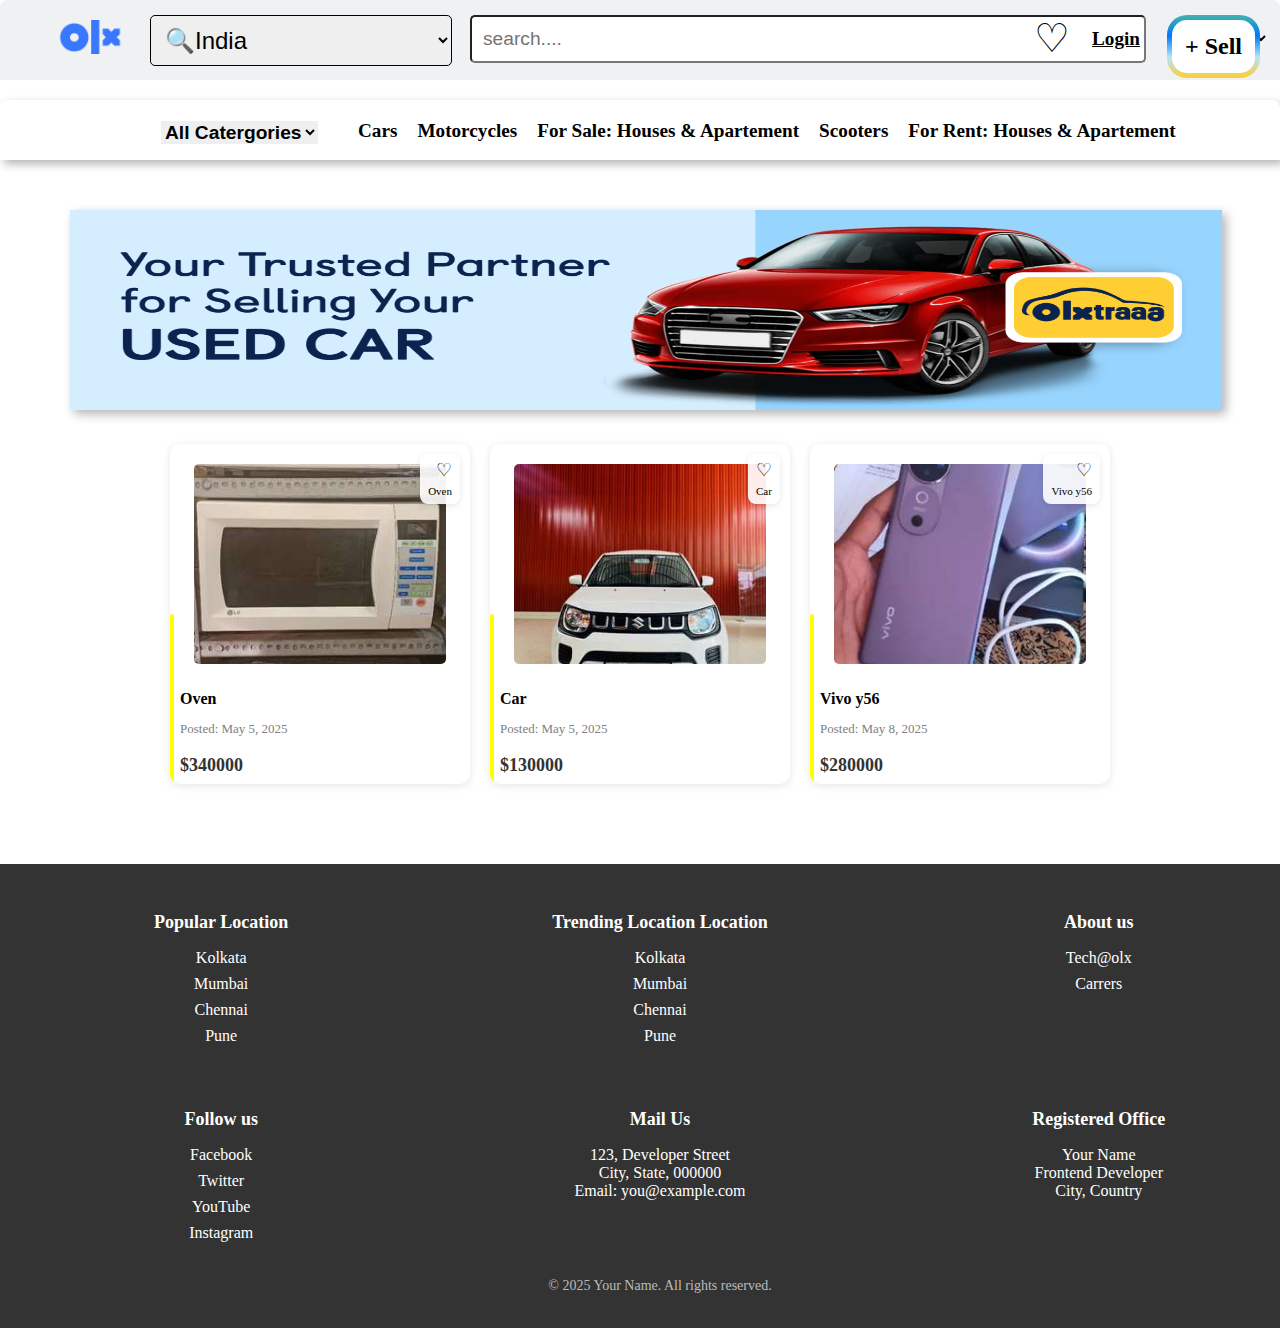
<file: day-2-olx_website/index.html>
<!DOCTYPE html>
<html lang="en">
<head>
  <meta charset="UTF-8">
  <meta name="viewport" content="width=device-width, initial-scale=1.0">
  <title>Olx.com</title>
  <link rel="stylesheet" href="index.css">
 
</head>
<body>

  <!-- Navigation Bar -->
  <section class="nav-bar">
    <img src="assets/logo.png" alt="logo">
    <select class="search-d">
      <option>🔍India</option>
      <option>𖥔 User Current Location</option>
      <option>𓍙Kerala</option>
      <option>𓍙Punjab</option>
      <option>𓍙Tamil Nadu</option>
      <option>𓍙Maharastra</option>
    </select>
    <input type="text" class="input" placeholder="search....">
    <select class="search-lang">
      <option>English</option>
      <option>हिंदी</option>
    </select>
    <label class="heart">♡</label>
    <a class="w" href="#">Login</a>
    <a class="seller">+ Sell</a>
  </section>

  <!-- Section 2 -->
  <section class="demo1">

<select class="demo2">
      <option>All Catergories</option>
    </select>
    <nav class="nav1">
      <li><a href="#">Cars</a></li>
      <li><a href="#">Motorcycles</a></li>
       <li><a href="#">For Sale: Houses & Apartement</a></li>
       <li><a href="#">Scooters</a></li>
       <li><a href="#">For Rent: Houses & Apartement</a></li>
    </nav>
  
  </section>
  <img  class="banner" src="assets/banner.png" alt="banner" style="margin-top:50px ;width:90%;height:200px;margin-left: 70px;">
  <!--card session-->

  <div class="card-container">
    <!-- Repeat this card 12 times -->
    <div class="card">
      <img src="assets/image1.jpg" alt="Item" class="card-img">
      <div class="like-emoji-box">
        <div class="like-emoji">♡</div>
        <div class="heart-info">
          <p class="desc">Oven</p>
        </div>
      </div>
      <div class="info">
        <p class="title">Oven</p>
        <p class="date">Posted: May 5, 2025</p>
        <p class="price">$340000</p>
      </div>
    </div>
  
    <div class="card">
      <img src="assets/image2.jpg" alt="Item" class="card-img">
      <div class="like-emoji-box">
        <div class="like-emoji">♡</div>
        <div class="heart-info">
          <p class="desc">Car</p>
        </div>
      </div>
      <div class="info">
        <p class="title"> Car</p>
        <p class="date">Posted: May 5, 2025</p>
        <p class="price">$130000</p>
      </div>
    </div>
  
    <div class="card">
      <img src="assets/image3.jpg" alt="Item" class="card-img">
      <div class="like-emoji-box">
        <div class="like-emoji">♡</div>
        <div class="heart-info">
          <p class="desc">Vivo y56</p>
        </div>
      </div>
      <div class="info">
        <p class="title">Vivo y56</p>
        <p class="date">Posted: May 8, 2025</p>
        <p class="price">$280000</p>
      </div>
    </div>
  
   
  
    <!-- Copy the above 4 cards two more times to make 12 -->
   
  </div>
<section class="footer">
  <!-- Footer Section -->
 
    <div class="footer-container">
   

      <div class="footer-column">
        <h3>Popular Location</h3>
        <ul>
          <li><a href="#">Kolkata</a></li>
          <li><a href="#">Mumbai</a></li>
          <li><a href="#">Chennai</a></li>
          <li><a href="#">Pune</a></li>
        </ul>
      </div>
      <div class="footer-column">
        <h3>Trending Location Location</h3>
        <ul>
          <li><a href="#">Kolkata</a></li>
          <li><a href="#">Mumbai</a></li>
          <li><a href="#">Chennai</a></li>
          <li><a href="#">Pune</a></li>
        </ul>
      </div>
      <div class="footer-column">
        <h3>About us</h3>
        <ul>
          <li><a href="#">Tech@olx</a></li>
          <li><a href="#">Carrers</a></li>
         
        </ul>
      </div>

      <div class="footer-column">
        <h3>Follow us</h3>
        <ul>
          <li><a href="#">Facebook</a></li>
          <li><a href="#">Twitter</a></li>
          <li><a href="#">YouTube</a></li>
          <li><a href="#">Instagram</a></li>
        </ul>
      </div>

      <div class="footer-column">
        <h3>Mail Us</h3>
        <p>123, Developer Street<br>City, State, 000000<br>Email: you@example.com</p>
      </div>

      <div class="footer-column">
        <h3>Registered Office</h3>
        <p>Your Name<br>Frontend Developer<br>City, Country</p>
      </div>
    </div>
    <div class="footer-bottom">
      <p>&copy; 2025 Your Name. All rights reserved.</p>
    </div>
  </footer>  
</section>  
</body>
</html>
</file>
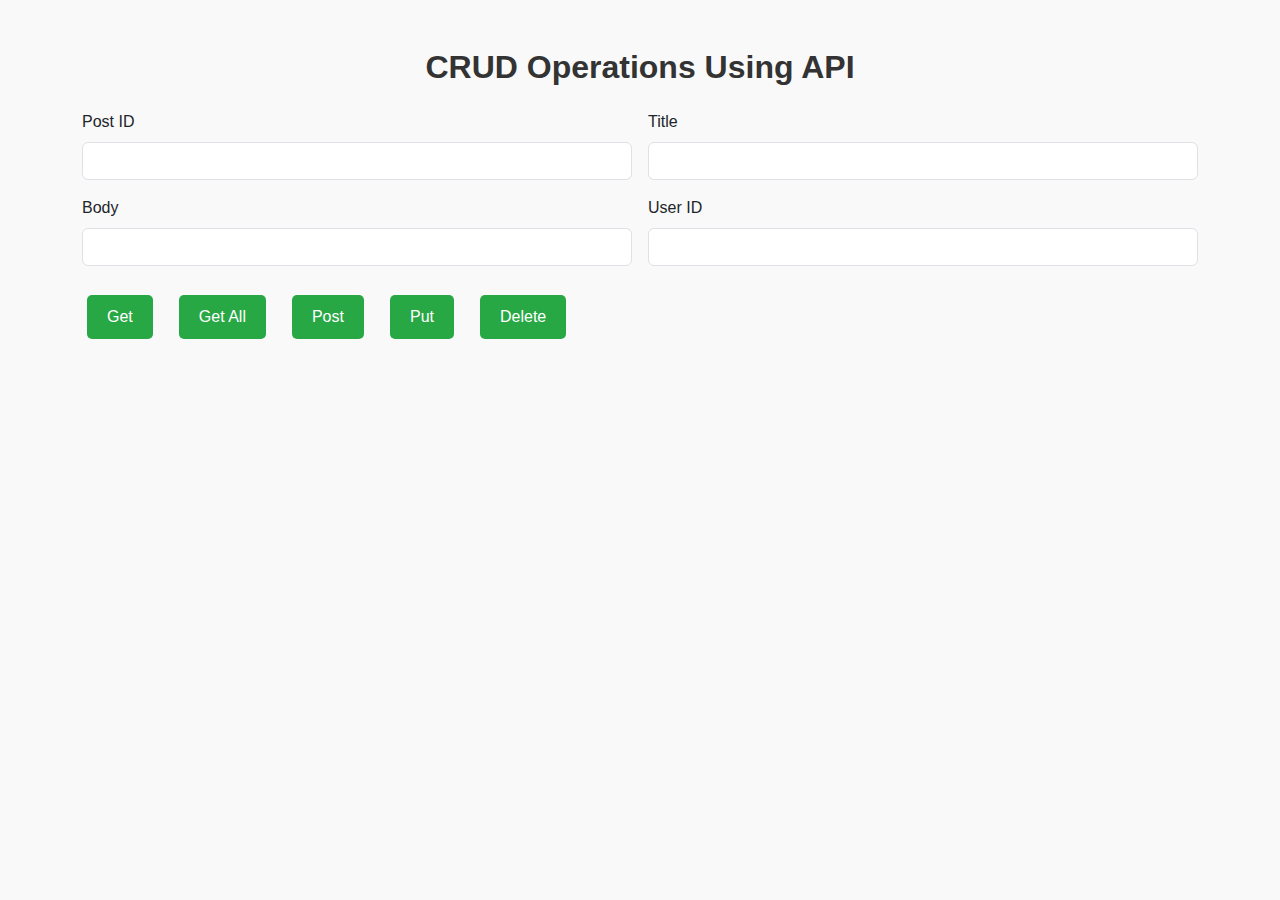
<file: fetch_API/index.html>
<!DOCTYPE html>
<html lang="en">
<head>
  <meta charset="UTF-8" />
  <meta name="viewport" content="width=device-width, initial-scale=1.0" />
  <title>CRUD Operations</title>
  <link rel="stylesheet" href="https://cdn.jsdelivr.net/npm/bootstrap@5.3.3/dist/css/bootstrap.min.css">
  <style>
    body {
  background-color: #f9f9f9;
  font-family: 'Segoe UI', sans-serif;
}

h2 {
  font-weight: bold;
  color: #333;
}

form input, form select {
  border-radius: 8px;
}

.hold section, .hold sec {
  background-color: #fff;
  border-radius: 10px;
  box-shadow: 0 0 10px rgba(0,0,0,0.05);
  padding: 20px;
  margin-bottom: 20px;
}
.mybtn {
  background-color: #28a745; /* green */
  color: white;
  border: none;
  padding: 10px 20px;
  margin: 5px;
  border-radius: 5px;
  transition: 0.3s ease;
}

  </style>
</head>
<body>
  <div class="container my-5">
    <h2 class="text-center mb-4">CRUD Operations Using API</h2>
    <form id="crudForm" class="row g-3">
      <div class="col-md-6">
        <label for="id" class="form-label">Post ID</label>
        <input type="number" class="form-control" id="id" />
      </div>
      <div class="col-md-6">
        <label for="title" class="form-label">Title</label>
        <input type="text" class="form-control" id="title" />
      </div>
      <div class="col-md-6">
        <label for="body" class="form-label">Body</label>
        <input type="text" class="form-control" id="body" />
      </div>
        <div class="col-md-6">
        <label for="userid" class="form-label">User ID</label>
        <input type="number" class="form-control" id="userid" />
      </div>

      <div class="d-flex flex-wrap gap-3 mt-4">
        <button type="button" id="get" class="mybtn">Get</button>
        <button type="button" id="getAll" class="mybtn">Get All</button>
        <button type="button" id="create" class="mybtn">Post</button>
        <button type="button" id="update" class="mybtn">Put</button>
        <button type="button" id="delete" class="mybtn">Delete</button>
      </div>
    </form>

    <div class="hold mt-5"></div>
  </div>

  <script>
    const get = document.querySelector("#get");
const getAll = document.querySelector("#getAll");
const create = document.querySelector("#create");
const update = document.querySelector("#update");
const del = document.querySelector("#delete");

// GET ONE
function getPost() {
    const id = document.querySelector("#id").value;
    fetch(`https://jsonplaceholder.typicode.com/posts/${id}`)
        .then(res => res.json())
        .then(post => {
            const sec = document.createElement("section");
            for (let key in post) {
                sec.innerHTML += `<p><strong>${key}</strong>: ${post[key]}</p>`;
            }
            sec.className = "container mt-3";
            document.querySelector(".hold").append(sec);
        });
}

// GET ALL
function getAllPost() {
    const hold = document.querySelector(".hold");
    hold.innerHTML = "";
    fetch("https://jsonplaceholder.typicode.com/posts")
        .then(res => res.json())
        .then(posts => {
            posts.forEach(post => {
                const sec = document.createElement("section");
                sec.className = "container";
                for (let key in post) {
                    sec.innerHTML += `<p><strong>${key}</strong>: ${post[key]}</p>`;
                }
                hold.append(sec);
            });
        });
}

// CREATE
function createPost() {
    const title = document.querySelector("#title").value;
    const body = document.querySelector("#body").value;
    const userId = document.querySelector("#userid").value;

    fetch("https://jsonplaceholder.typicode.com/posts", {
        method: "POST",
        body: JSON.stringify({ title, body, userId }),
        headers: {
            "Content-type": "application/json; charset=UTF-8"
        }
    })
    .then(res => res.json())
    .then(data => {
        alert("Post created!");
        console.log(data);
    });
}

// UPDATE
function updatePost() {
    const id = document.querySelector("#id").value;
    const title = document.querySelector("#title").value;
    const body = document.querySelector("#body").value;
    const userId = document.querySelector("#userid").value;

    fetch(`https://jsonplaceholder.typicode.com/posts/${id}`, {
        method: "PUT",
        body: JSON.stringify({ id, title, body, userId }),
        headers: {
            "Content-type": "application/json; charset=UTF-8"
        }
    })
    .then(res => res.json())
    .then(data => {
        alert("Post updated!");
        console.log(data);
    });
}

// DELETE
function deletePost() {
    const id = document.querySelector("#id").value;
    fetch(`https://jsonplaceholder.typicode.com/posts/${id}`, {
        method: "DELETE"
    })
    .then(() => {
        alert("Post deleted!");
    });
}

get.addEventListener("click", getPost);
getAll.addEventListener("click", getAllPost);
create.addEventListener("click", createPost);
update.addEventListener("click", updatePost);
del.addEventListener("click", deletePost);

  </script>
</body>
</html>
</file>
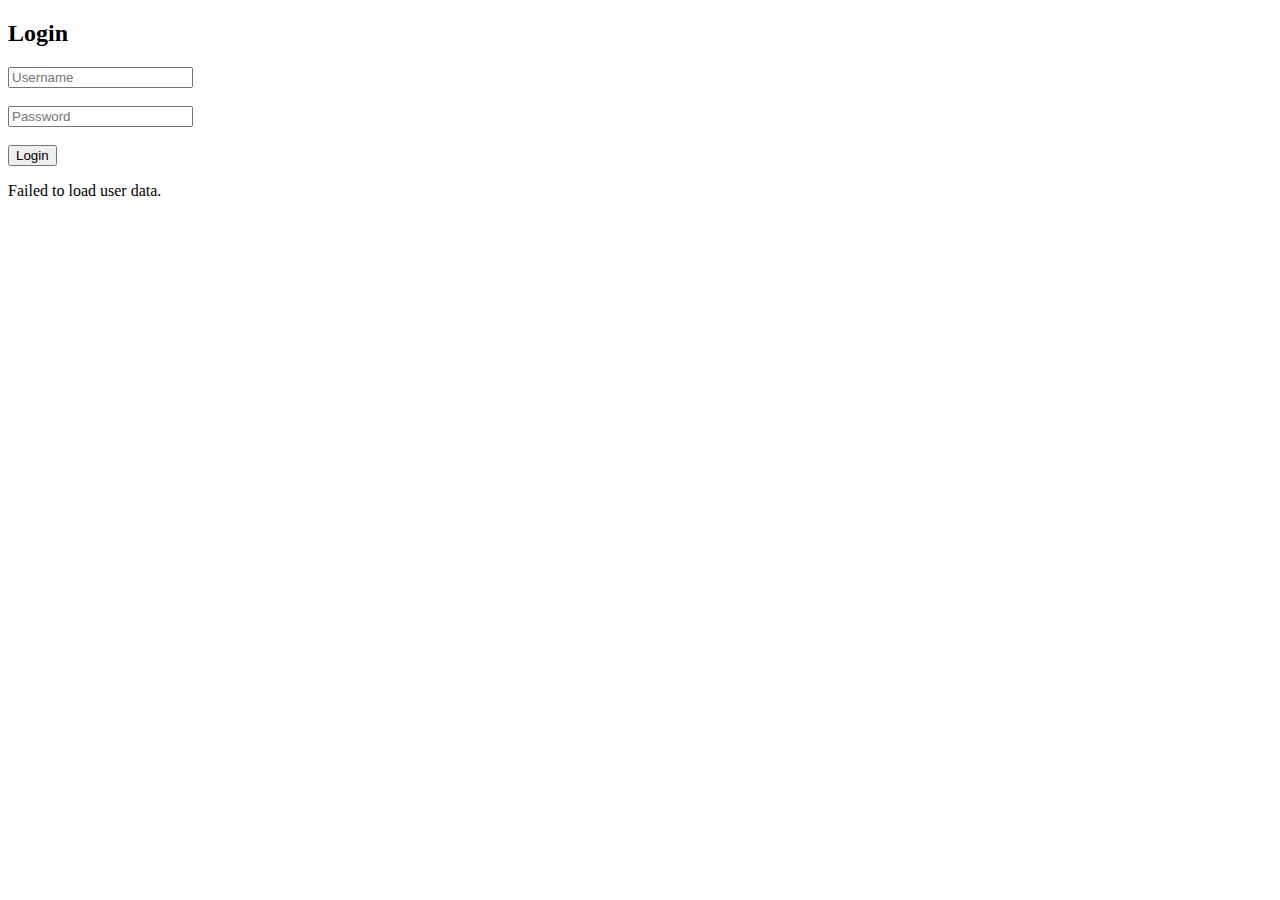
<file: day-2-olx_website/js/api.html>
<!DOCTYPE html>
<html>
<head>
  <title>Login with API Users + Fixed Password</title>
</head>
<body>

<h2>Login</h2>

<input type="text" id="username" placeholder="Username"><br><br>
<input type="password" id="password" placeholder="Password"><br><br>
<button onclick="login()">Login</button>

<p id="result"></p>

<script>
  let users = [];

  // Fetch users from public API on page load
  fetch('https://jsonplaceholder.typicode.com/users')
    .then(res => res.json())
    .then(data => {
      users = data; // Save users to variable
      console.log('Users loaded:', users);
    })
    .catch(err => {
      console.error('Failed to load users:', err);
      document.getElementById('result').textContent = 'Failed to load user data.';
    });

  function login() {
    const usernameInput = document.getElementById('username').value.trim();
    const passwordInput = document.getElementById('password').value;
    const result = document.getElementById('result');

    if (!usernameInput || !passwordInput) {
      result.style.color = 'red';
      result.textContent = 'Please enter both username and password.';
      return;
    }

    // Find user by username (case sensitive)
    const user = users.find(u => u.username === usernameInput);

    if (!user) {
      result.style.color = 'red';
      result.textContent = 'Login failed: Username not found.';
      return;
    }

    // Fixed password check (all users have password '1234')
    if (passwordInput === '1234') {
      result.style.color = 'green';
      result.textContent = `Login successful! Welcome, ${user.name}.`;
    } else {
      result.style.color = 'red';
      result.textContent = 'Login failed: Incorrect password.';
    }
  }
</script>

</body>
</html>
</file>
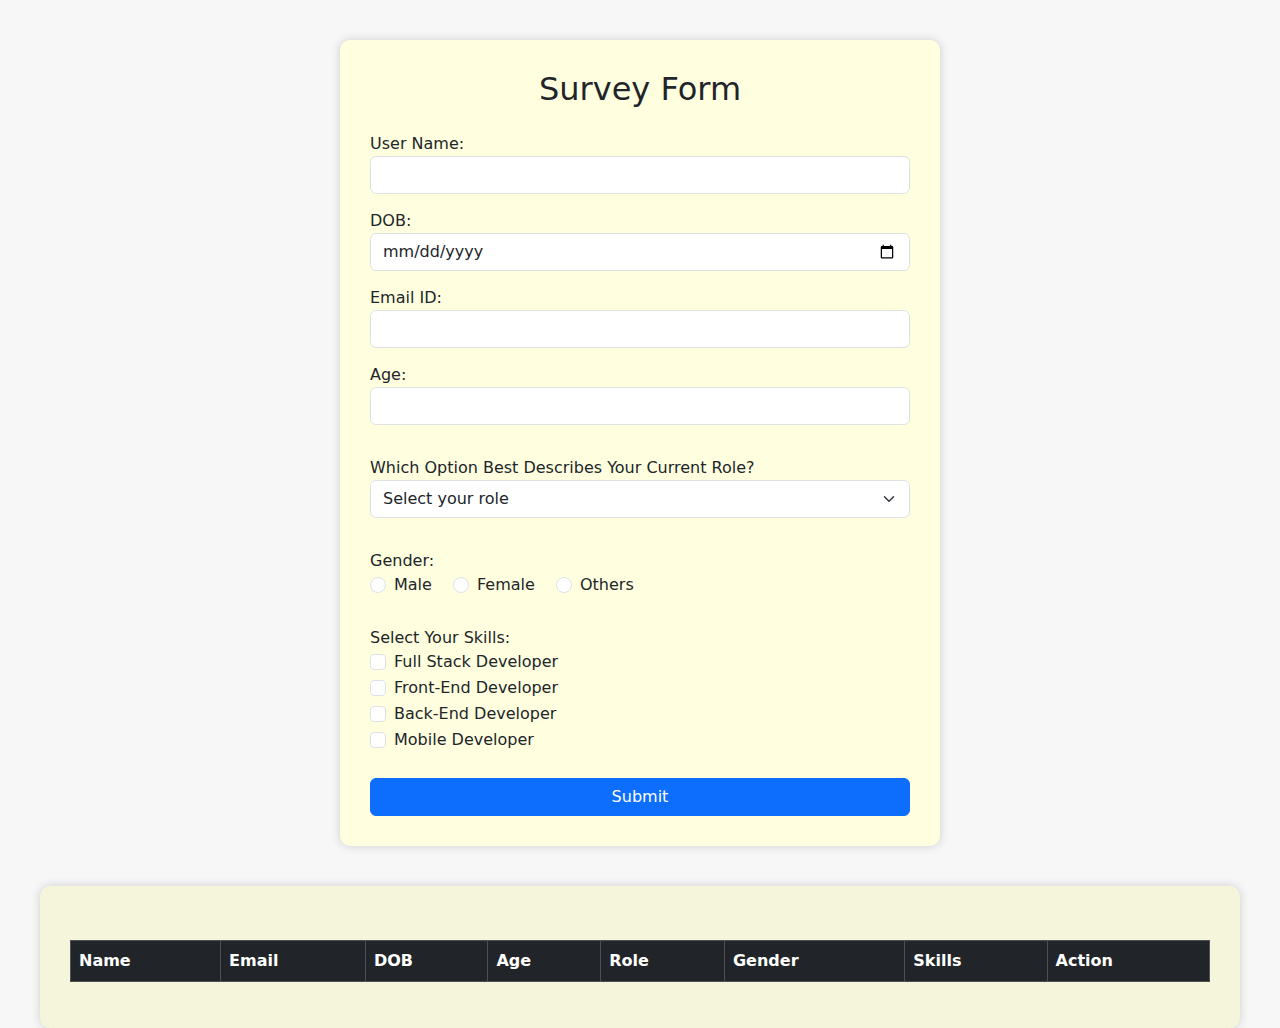
<file: day-2-olx_website/js/array.html>
<!DOCTYPE html>
<html lang="en">
<head>
  <meta charset="UTF-8" />
  <meta name="viewport" content="width=device-width, initial-scale=1.0"/>
  <title>Survey Form</title>
  <link href="https://cdn.jsdelivr.net/npm/bootstrap@5.3.3/dist/css/bootstrap.min.css" rel="stylesheet">
  <style>
    body {
      background-color: #f7f7f7;
    }
    .container {
      background-color: lightyellow;
      max-width: 600px;
      padding: 30px;
      border-radius: 10px;
      box-shadow: 0 0 10px #ccc;
      margin-top: 40px;
    }
    label {
      font-weight: 500;
    }
    input, select {
      width: 100%;
      margin-bottom: 15px;
    }
    .btn-submit {
      width: 100%;
    }
    table {
      margin-top: 30px;
    }
    .m1 {
      background-color: beige;
      max-width: 1200px;
      padding: 30px;
      border-radius: 10px;
      box-shadow: 0 0 10px #ccc;
      margin-top: 40px;
    }
  </style>
</head>
<body>

<div class="container">
  <h2 class="text-center mb-4">Survey Form</h2>
  <form onsubmit="submitForm(event)">
    <input type="hidden" id="editIndex" value="-1">
    <label>User Name:</label>
    <input type="text" id="name" class="form-control" required>

    <label for="brithday">DOB:</label>
    <input type="date" id="brithday" name="brithday" class="form-control" required>

    <label for="email">Email ID:</label>
    <input type="email" id="email" class="form-control" required>

    <label for="age">Age:</label>
    <input type="number" id="age" min="0" max="60" class="form-control" required>

    <label class="mt-3">Which Option Best Describes Your Current Role?</label>
    <select id="role" class="form-select" required>
      <option value="">Select your role</option>
      <option value="Student">Student</option>
      <option value="Professional">Professional</option>
      <option value="Graduate">Graduate</option>
    </select>

    <label class="mt-3">Gender:</label><br>
    <div class="form-check form-check-inline">
      <input type="radio" class="form-check-input" name="gender" value="Male" id="gender1" required>
      <label class="form-check-label" for="gender1">Male</label>
    </div>
    <div class="form-check form-check-inline">
      <input type="radio" class="form-check-input" name="gender" value="Female" id="gender2" required>
      <label class="form-check-label" for="gender2">Female</label>
    </div>
    <div class="form-check form-check-inline">
      <input type="radio" class="form-check-input" name="gender" value="Others" id="gender3" required>
      <label class="form-check-label" for="gender3">Others</label>
    </div>

    <br>
    <label class="mt-3">Select Your Skills:</label><br>
    <div class="form-check">
      <input type="checkbox" class="form-check-input" id="dev1" name="dev" value="Full Stack Developer">
      <label for="dev1" class="form-check-label">Full Stack Developer</label>
    </div>
    <div class="form-check">
      <input type="checkbox" class="form-check-input" id="dev2" name="dev" value="Front-End Developer">
      <label for="dev2" class="form-check-label">Front-End Developer</label>
    </div>
    <div class="form-check">
      <input type="checkbox" class="form-check-input" id="dev3" name="dev" value="Back-End Developer">
      <label for="dev3" class="form-check-label">Back-End Developer</label>
    </div>
    <div class="form-check">
      <input type="checkbox" class="form-check-input" id="dev4" name="dev" value="Mobile Developer">
      <label for="dev4" class="form-check-label">Mobile Developer</label>
    </div>

    <button class="btn btn-primary btn-submit mt-4">Submit</button>
  </form>
</div>

<div class="container m1">
  <table class="table table-bordered table-striped mt-4" id="myTable">
    <thead class="table-dark">
      <tr>
        <th>Name</th>
        <th>Email</th>
        <th>DOB</th>
        <th>Age</th>
        <th>Role</th>
        <th>Gender</th>
        <th>Skills</th>
        <th>Action</th>
      </tr>
    </thead>
    <tbody></tbody>
  </table>
</div>

<script>
  let userData = JSON.parse(localStorage.getItem('users')) || [];

  function renderTable() {
    const tableBody = document.querySelector('#myTable tbody');
    tableBody.innerHTML = '';
    userData.forEach((user, index) => {
      const row = tableBody.insertRow();
      row.insertCell(0).textContent = user.name;
      row.insertCell(1).textContent = user.email;
      row.insertCell(2).textContent = user.dob;
      row.insertCell(3).textContent = user.age;
      row.insertCell(4).textContent = user.role;
      row.insertCell(5).textContent = user.gender;
      row.insertCell(6).textContent = user.skills.join(', ');
      row.insertCell(7).innerHTML = `
        <button class="btn btn-warning btn-sm" onclick="editRow(${index})">Edit</button>
        <button class="btn btn-danger btn-sm" onclick="deleteRow(${index})">Delete</button>
      `;
    });
  }

  function validateEmail(email) {
    const pattern = /^[^ ]+@[^ ]+\.[a-z]{2,3}$/;
    return pattern.test(email);
  }

  function submitForm(event) {
    event.preventDefault();

    const name = document.getElementById('name').value.trim();
    const dob = document.getElementById('brithday').value;
    const email = document.getElementById('email').value.trim();
    const age = document.getElementById('age').value;
    const role = document.getElementById('role').value;
    const gender = document.querySelector('input[name="gender"]:checked')?.value;
    const skills = Array.from(document.querySelectorAll('input[name="dev"]:checked')).map(cb => cb.value);
    const editIndex = parseInt(document.getElementById('editIndex').value);

    if (!validateEmail(email)) {
      alert("Invalid email format.");
      return;
    }

    const newUser = { name, dob, email, age, role, gender, skills };

    if (editIndex === -1) {
      userData.push(newUser);
    } else {
      userData[editIndex] = newUser;
      document.getElementById('editIndex').value = -1;
    }

    localStorage.setItem('users', JSON.stringify(userData));
    renderTable();
    event.target.reset();
  }

  function deleteRow(index) {
    if (confirm('Are you sure you want to delete this record?')) {
      userData.splice(index, 1);
      localStorage.setItem('users', JSON.stringify(userData));
      renderTable();
    }
  }

  function editRow(index) {
    const user = userData[index];
    document.getElementById('name').value = user.name;
    document.getElementById('brithday').value = user.dob;
    document.getElementById('email').value = user.email;
    document.getElementById('age').value = user.age;
    document.getElementById('role').value = user.role;
    document.querySelector(`input[name="gender"][value="${user.gender}"]`).checked = true;

    document.querySelectorAll('input[name="dev"]').forEach(cb => {
      cb.checked = user.skills.includes(cb.value);
    });

    document.getElementById('editIndex').value = index;
  }

  // On page load
  window.onload = renderTable;
</script>

</body>
</html>
</file>
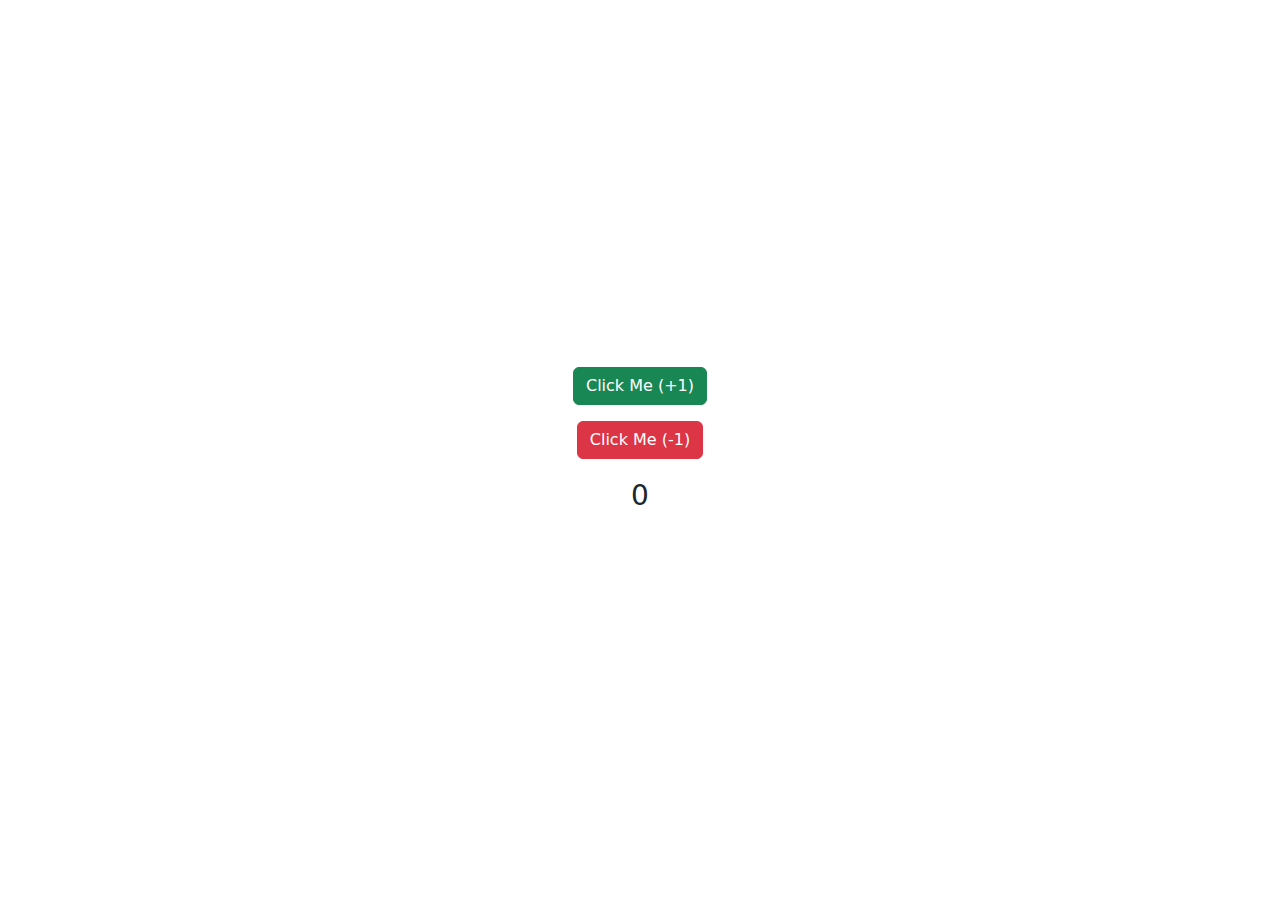
<file: day-2-olx_website/js/count.html>
<!DOCTYPE html>
<html lang="en">
<head>
    <meta charset="UTF-8">
    <meta name="viewport" content="width=device-width, initial-scale=1.0">
    <title>Document</title>
    <link href="https://cdn.jsdelivr.net/npm/bootstrap@5.3.3/dist/css/bootstrap.min.css" rel="stylesheet">

</head>
<body>
       
  <div class="container d-flex flex-column align-items-center justify-content-center vh-100">
    <button class="btn btn-success mb-3" onclick="cot()">Click Me (+1)</button>
    <button class="btn btn-danger mb-3" onclick="cot1()">Click Me (-1)</button>
    <p id="count" class="fs-3">0</p>
  </div>

    <script src="https://cdn.jsdelivr.net/npm/bootstrap@5.3.3/dist/js/bootstrap.bundle.min.js"></script>
    <script>
        let count=0
        function cot(){
           count ++;
           document.getElementById('count').innerText=count;
        }
        function cot1(){
           count --;
           document.getElementById('count').innerText=count;
        }
    </script>

</body>
</html>
</file>
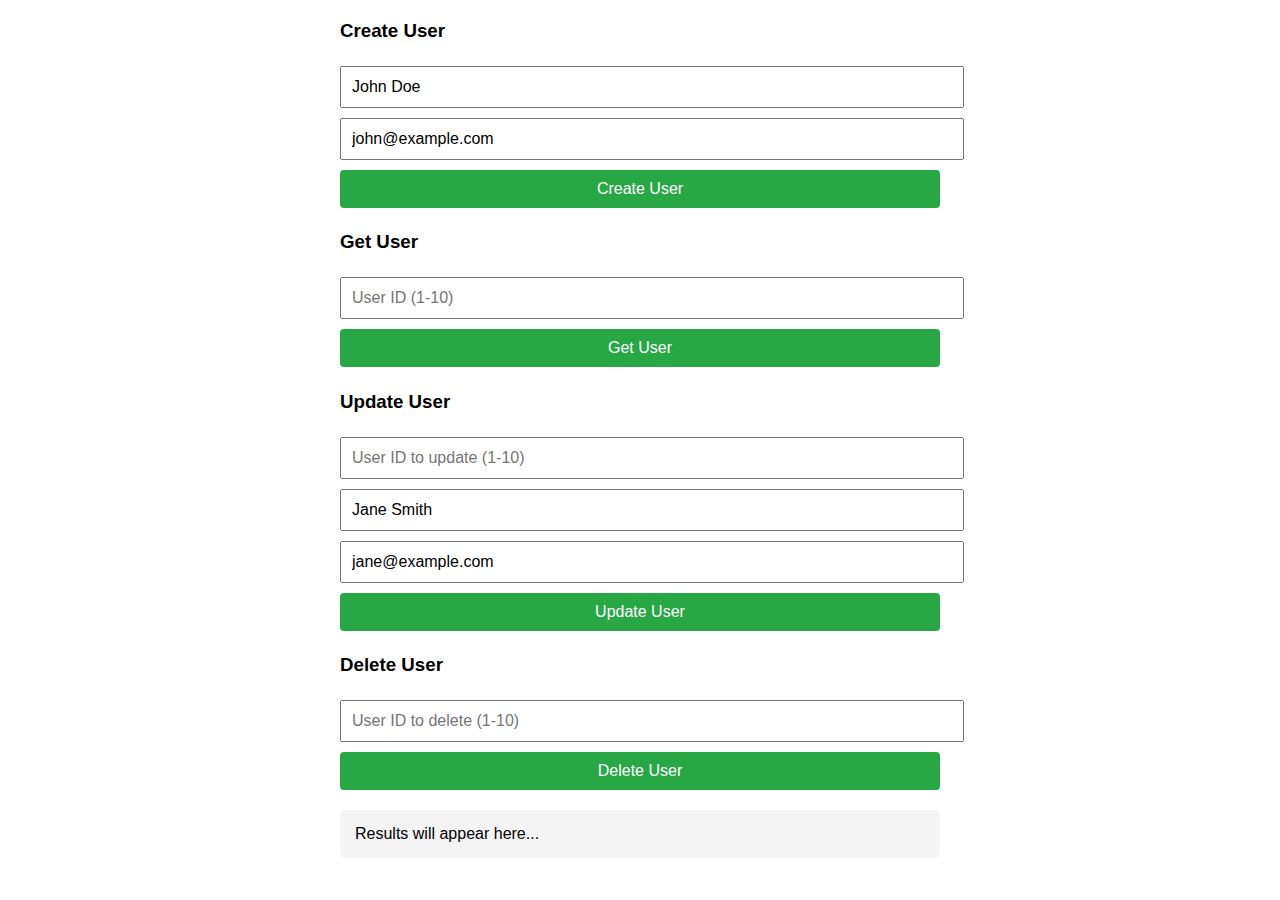
<file: day-2-olx_website/js/student.html>
<!DOCTYPE html>
<html lang="en">
<head>
<meta charset="UTF-8" />
<title>CRUD with JSONPlaceholder Demo API</title>
<style>
  body { font-family: Arial, sans-serif; max-width: 600px; margin: 20px auto; }
  input, button { width: 100%; margin: 5px 0; padding: 10px; font-size: 16px; }
  button { background-color: #28a745; color: white; border: none; cursor: pointer; border-radius: 4px; }
  button:hover { background-color: #218838; }
  #output { background: #f4f4f4; padding: 15px; margin-top: 15px; white-space: pre-wrap; border-radius: 5px; }
</style>
</head>
<body>



<h3>Create User </h3>
<input id="postName" placeholder="Name" value="John Doe" />
<input id="postEmail" placeholder="Email" value="john@example.com" />
<button onclick="createUser()">Create User</button>

<h3>Get User </h3>
<input id="getId" placeholder="User ID (1-10)" />
<button onclick="getUser()">Get User</button>

<h3>Update User </h3>
<input id="putId" placeholder="User ID to update (1-10)" />
<input id="putName" placeholder="New Name" value="Jane Smith" />
<input id="putEmail" placeholder="New Email" value="jane@example.com" />
<button onclick="updateUser()">Update User</button>

<h3>Delete User</h3>
<input id="deleteId" placeholder="User ID to delete (1-10)" />
<button onclick="deleteUser()">Delete User</button>

<div id="output">Results will appear here...</div>

<script>
  const baseUrl = 'https://jsonplaceholder.typicode.com/users';
  const output = document.getElementById('output');

  async function createUser() {
    const name = document.getElementById('postName').value;
    const email = document.getElementById('postEmail').value;
    try {
      const res = await fetch(baseUrl, {
        method: 'POST',
        headers: { 'Content-Type': 'application/json' },
        body: JSON.stringify({ name, email })
      });
      const data = await res.json();
      output.textContent = 'Created User:\n' + JSON.stringify(data, null, 2);
    } catch (e) {
      output.textContent = 'Error:\n' + e;
    }
  }

  async function getUser() {
    const id = document.getElementById('getId').value.trim();
    if (!id) {
      output.textContent = 'Please enter a user ID (1-10)';
      return;
    }
    try {
      const res = await fetch(`${baseUrl}/${id}`);
      if (!res.ok) throw new Error('User not found');
      const data = await res.json();
      output.textContent = 'User Data:\n' + JSON.stringify(data, null, 2);
    } catch (e) {
      output.textContent = 'Error:\n' + e;
    }
  }

  async function updateUser() {
    const id = document.getElementById('putId').value.trim();
    const name = document.getElementById('putName').value;
    const email = document.getElementById('putEmail').value;
    if (!id) {
      output.textContent = 'Please enter a user ID to update';
      return;
    }
    try {
      const res = await fetch(`${baseUrl}/${id}`, {
        method: 'PUT',
        headers: { 'Content-Type': 'application/json' },
        body: JSON.stringify({ name, email })
      });
      const data = await res.json();
      output.textContent = 'Updated User:\n' + JSON.stringify(data, null, 2);
    } catch (e) {
      output.textContent = 'Error:\n' + e;
    }
  }

  async function deleteUser() {
    const id = document.getElementById('deleteId').value.trim();
    if (!id) {
      output.textContent = 'Please enter a user ID to delete';
      return;
    }
    try {
      const res = await fetch(`${baseUrl}/${id}`, { method: 'DELETE' });
      if (res.ok) {
        output.textContent = `Deleted user with ID: ${id}`;
      } else {
        output.textContent = `Failed to delete user with status: ${res.status}`;
      }
    } catch (e) {
      output.textContent = 'Error:\n' + e;
    }
  }
</script>

</body>
</html>
</file>
<file: day-2-olx_website/index.css>
body {
    font-family: 'Times New Roman', Times, serif;
    margin: 0;
    padding: 0;
  }
  
  .nav-bar {
    background-color: #EFF1F3;
    width: 100%;
    height: 80px;
    border-radius: 7px 7px 0 0;
    position: relative; /* Changed from absolute */
  }
  
  .nav-bar img {
    width: 200px;
    position: absolute;
    margin-top: 20px;
    margin-left: -10px;
  }
  
  .search-d {
    position: absolute;
    margin-left: 150px;
    padding: 10px;
    margin-top: 15px;
    font-size: x-large;
    border-radius: 5px;
    border-color: black;
  }
  
  .input {
    margin-left: 470px;
    padding: 11px;
    margin-top: 15px;
    border-radius: 5px;
    width: 650px;
    font-size: larger;
  }
  
  .search-lang {
    padding: 11px;
    font-size: larger;
    border-color: #EFF1F3;
    background-color: #EFF1F3;
    font-weight: 700;
    position: absolute;
    margin-left: 10px;
    margin-top: 15px;
  }
  
  .heart {
    font-size: 40px;
    position: absolute;
    top: 15px;
    right: 210px;
  }
  
  .w {
    font-size: larger;
    color: black;
    position: absolute;
    top: 28px;
    right: 140px;
    font-weight: 600;
  }
  
  .seller {
    position: absolute;
    top: 15px;
    right: 20px;
    font-size: 24px;
    font-weight: bold;
    background-color: white;
    padding: 13px;
    color: black;
    border-radius: 20px;
    background: linear-gradient(white, white) padding-box,
                linear-gradient(rgb(66, 179, 173), rgb(0, 120, 250), #b3e5fc, rgb(255, 206, 50)) border-box;
    border: 5px solid transparent;
  }
  
  
  .demo1 {
    background-color:white;
 
    width: 100%;
    padding-top: 60px;
    border-radius: 7px 7px 0 0;
    position: relative;
    margin-top: 20px; 
   box-shadow: 4px 4px 10px rgba(0, 0, 0, 0.3);
  }
  
  .demo2 {
    position: absolute;
    top: 20px;
    left: 160px;
    border-color:white ;
    font-size: larger;
    font-weight: 600;
   
  }
  .nav1{
    position: absolute;
    top:20px;
    left: 350px;
 
  }
  .nav1 li{
    display: inline-block;
  }
  .nav1 a{
   padding: 8px;
   text-decoration: none;
   color: black;
   font-size: larger;
   font-weight: 600 ;
  }
  .banner{
    animation: zoomInOut 5s infinite;
    box-shadow: 4px 4px 10px rgba(0, 0, 0, 0.3);}

    @keyframes zoomInOut {
  0% {
    transform: scale(1); /* Normal size */
  }
  50% {
    transform: scale(1.1); /* Zoom in 1.5 times */
  }
  100% {
    transform: scale(1); /* Zoom out back to original */
  }
}


.card-container {
  display: flex;
  flex-wrap: wrap;
  justify-content: center;
  gap: 20px;
  padding: 30px;
  background-color: white;
}

.card {
  position: relative;
  width: 300px;
  height: 340px;
  background-color: white;
  box-shadow: 0 2px 10px rgba(0,0,0,0.1);
  padding: 10px;
  box-sizing: border-box;
  display: flex;
  flex-direction: column;
  align-items: center;
  justify-content: flex-start;
  overflow: hidden;
  border-radius: 10px;
}

.card-img {
  width: 90%;
  height: 200px;
  object-fit: cover;
  margin-top: 10px;
  border-radius: 5px;
}

.like-emoji-box {
  position: absolute;
  top: 10px;
  right: 10px;
  background: rgba(255,255,255,0.9);
  padding: 5px 8px;
  border-radius: 8px;
  box-shadow: 0 2px 6px rgba(0,0,0,0.1);
  width: auto;
}

.like-emoji {
  font-size: 18px;
  text-align: right;
  margin-bottom: 4px;
}

.heart-info p {
  margin: 2px 0;
  font-size: 11px;
}

.heart-info .date {
  font-size: 12px;
  font-weight: 500;
}

.info {
  width: 100%;
  text-align: left;
  margin-top: 10px;
  padding: 0 10px;
  position: relative;
}

.title {
  font-weight: bold;
  font-size: 16px;
  margin-bottom: 5px;
}

.date {
  font-size: 13px;
  color: gray;
  margin-bottom: 5px;
}

.price {
  font-size: 18px;
  font-weight: bold;
  color: #333;
}

/* Optional: Yellow left strip */
.card::before {
  content: "";
  position: absolute;
  left: 0;
  top: 50%;
  height: 50%;
  width: 4px;
  background-color: yellow;
  border-radius: 2px;
}


.footer {
  background-color: #333;
  color: #fff;
  padding: 20px;
  width: 100%;
  position: relative;
  margin-top: 50px; /* Adds space between content and footer */
  text-align: center; /* Centers footer content */
}

.footer .footer-container {
  display: flex;
  justify-content: space-between;
  gap: 20px;
  flex-wrap: wrap;
width: 100% ;
  margin: 0 auto; /* Centers the footer container */
}

.footer-column {
  width: calc(33% - 20px); /* Ensures three columns with spacing */
  margin-top: 10px;
}

.footer-column h3 {
  font-size: 18px;
  margin-bottom: 10px;
}

.footer-column ul {
  list-style-type: none;
  padding: 0;
}

.footer-column ul li a {
  text-decoration: none;
  color: #fff;
  margin-bottom: 8px;
  display: block;
}

.footer-bottom {
  margin-top: 20px;
  font-size: 14px;
  color: #bbb;
}
</file>
